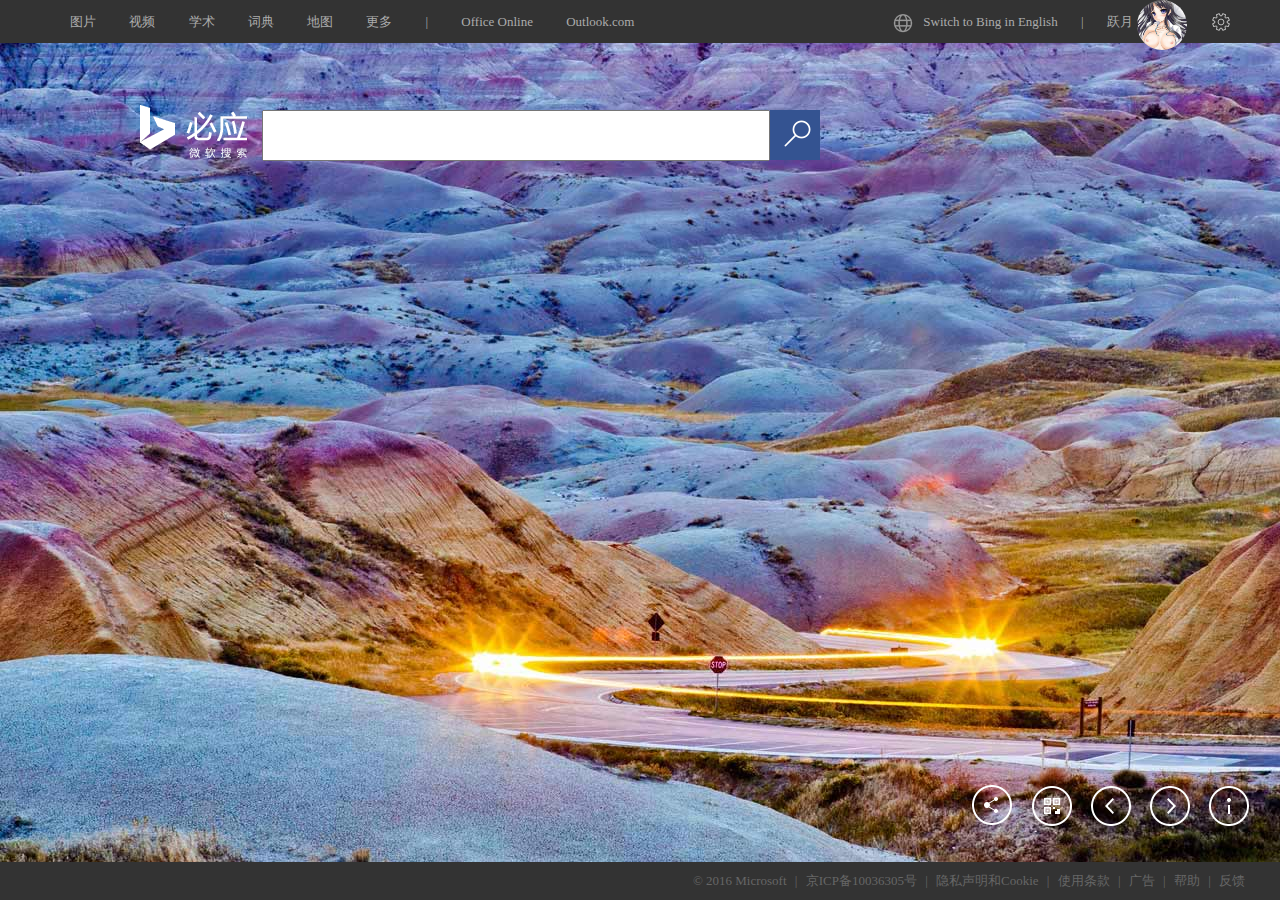
<file: index.html>
<!DOCTYPE html>
<html>
	<head>
		<meta charset="utf-8" />
		<title>微软必应搜索-全球搜索，有问必应（Bing）</title>
		<link rel="stylesheet" href="css/Normalize-4.1.1.css" />
		<link rel="stylesheet" href="css/scss/stylesheets/style.css" />  
		<link href="bing_p_rr_teal_min.ico" rel="shortcut icon">
	</head>
	<body>
		<div class="main">
			<!--导航条-->
			<div class="nav">
				<div class="nav-left">
					<ul>
						<li><a href="#">图片</a></li>
						<li><a href="#">视频</a></li>
						<li><a href="#">学术</a></li>
						<li><a href="#">词典</a></li>
						<li><a href="#">地图</a></li>
						<li><a href="#">更多</a></li>
						<li>|</li>
						<li id="office"><a href="#" class="office">
							   Office Online
						    </a>
							<div class="office-main">
                               <a href="#"><span class="office-main-icon1"></span><label>Word Online</label></a>
                               <a href="#"><span class="office-main-icon2"></span><label>Excel Online</label></a>
                               <a href="#"><span class="office-main-icon3"></span><label>Power Point Online</label></a>
                               <a href="#"><span class="office-main-icon4"></span><label>One Note <br/>Online</label></a>
                               <a href="#"><span class="office-main-icon5"></span><label>Sway</label></a>
                               <a href="#"><span class="office-main-icon6"></span><label>Docs.com</label> </a>
                               <a href="#"><span class="office-main-icon7"></span><label>OneDrive</label></a>
                               <a href="#"><span class="office-main-icon8"></span><label>日历</label></a>
                               <a href="#"><span class="office-main-icon9"></span><label>人脉</label></a>
							</div>						
						</li>
						<li><a href="#">Outlook.com</a></li>
					</ul>					
				</div>
				<div class="nav-right">
					<ul>
                       <li><a href="#" class="switch-English"><span></span>Switch to Bing in English</a></li>
                       <li>|</li>
                       <li><a href="#" class="user">跃月<img src="img/hand.jpg" /></a></li>
                       <li>
                       	<a href="#" class="seting"><span></span></a>
                        <div class="seting-main" id="seting-main">
                        	<span><a href="#">搜索历史记录</a></span>
                        	<span><a href="#">设置</a></span>
                        </div>
                       </li>
					</ul>
				</div>
			</div>
			<!--主体部分-->
			<div class="content">
				<div class="focus-bg"></div>
				<div class="bg-toggle"></div>
				<div class="search">
					<span class="logo"></span>
					<form>
						<input type="text" class="search-main" />
						<input type="submit" class="submit" value="" />
                        <div class="prompt">
                        	<ul id="search-result">
                        	</ul>
                        </div>
					</form>
				</div>
				<!--工具条-->
				<div class="tools">
					<i id="shear">
					<span class="qzone shear-content"></span>
					<span class="weibo shear-content"></span>
					<span class="wechat shear-content"></span>
					
					<span class="shear"></span>						
					</i>
					<label class="ma">
						<div class="ma-main">
							<div class="ma-main-pic">
								<label>下载手机Bing</label>
							   <img src="img/ma.png" />
							</div>
						</div>
						<div class="line"></div>
					</label>
					<span class="turn-left"></span>
					<span class="turn-right"></span>
					<span class="inform"></span>
				</div>
			</div>
			<!--footer-->
			<div class="footer">
				<ul>
					<li>© 2016 Microsoft</li>
					<li>|</li>
					<li>京ICP备10036305号</li>
					<li>|</li>
					<li><a href="#">隐私声明和Cookie</a></li>
					<li>|</li>
					<li><a href="#">使用条款</a></li>
					<li>|</li>
					<li><a href="#">广告</a></li>
					<li>|</li>
					<li><a href="#">帮助</a></li>
					<li>|</li>
					<li><a href="#">反馈</a></li>
				</ul>
			</div>
		</div>

		<script type="text/javascript" src="js/jquery-3.1.0.min.js" ></script>
		<script type="text/javascript" src="js/script.js" ></script>		
	</body>
</html>
</file>
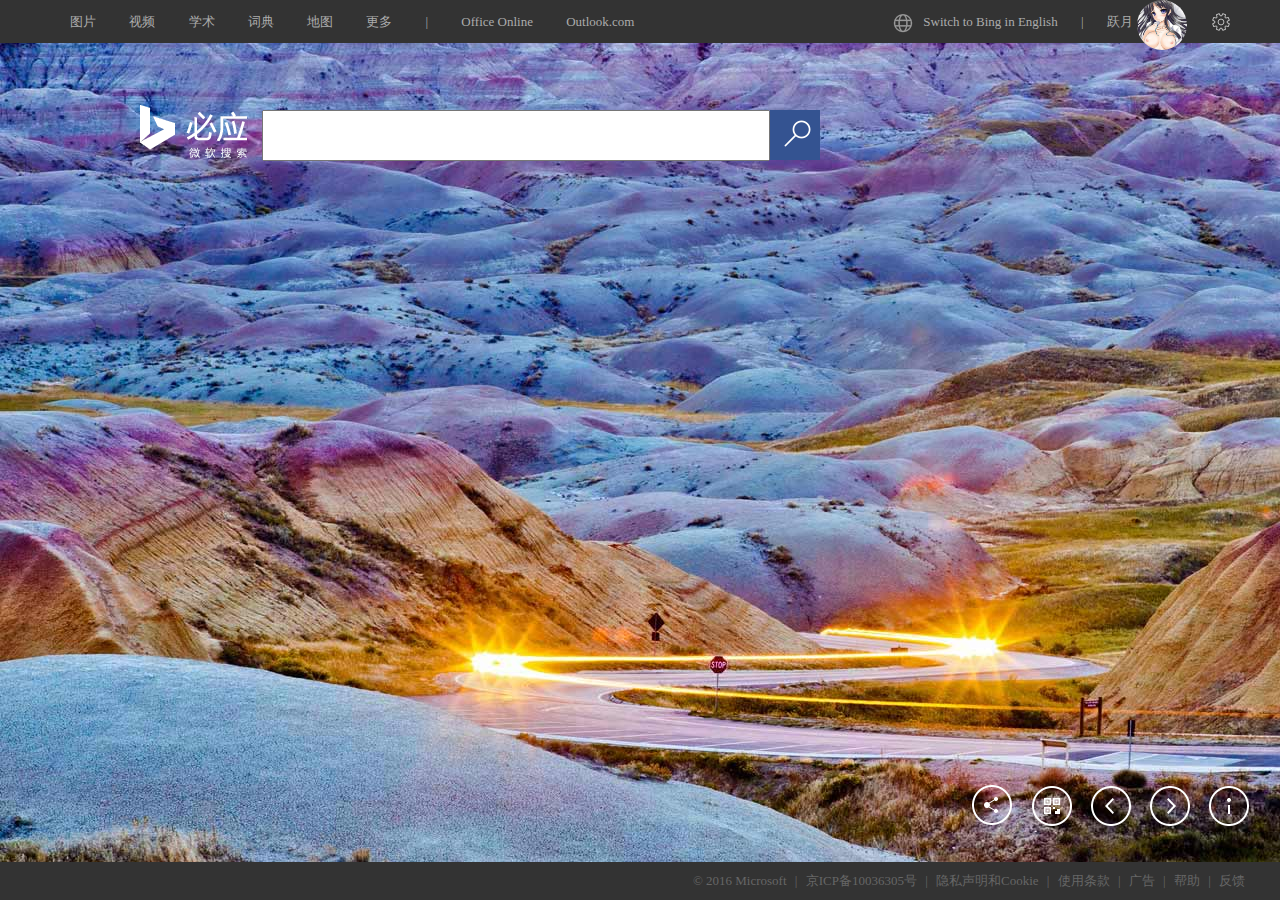
<file: Bing.html>
<!DOCTYPE html>
<html>
	<head>
		<meta charset="utf-8" />
		<title>微软必应搜索-全球搜索，有问必应（Bing）</title>
		<link rel="stylesheet" href="css/Normalize-4.1.1.css" />
		<link rel="stylesheet" href="css/scss/stylesheets/style.css" />  
		<link href="bing_p_rr_teal_min.ico" rel="shortcut icon">
	</head>
	<body>
		<div class="main">
			<!--导航条-->
			<div class="nav">
				<div class="nav-left">
					<ul>
						<li><a href="#">图片</a></li>
						<li><a href="#">视频</a></li>
						<li><a href="#">学术</a></li>
						<li><a href="#">词典</a></li>
						<li><a href="#">地图</a></li>
						<li><a href="#">更多</a></li>
						<li>|</li>
						<li id="office"><a href="#" class="office">
							   Office Online
						    </a>
							<div class="office-main">
                               <a href="#"><span class="office-main-icon1"></span><label>Word Online</label></a>
                               <a href="#"><span class="office-main-icon2"></span><label>Excel Online</label></a>
                               <a href="#"><span class="office-main-icon3"></span><label>Power Point Online</label></a>
                               <a href="#"><span class="office-main-icon4"></span><label>One Note <br/>Online</label></a>
                               <a href="#"><span class="office-main-icon5"></span><label>Sway</label></a>
                               <a href="#"><span class="office-main-icon6"></span><label>Docs.com</label> </a>
                               <a href="#"><span class="office-main-icon7"></span><label>OneDrive</label></a>
                               <a href="#"><span class="office-main-icon8"></span><label>日历</label></a>
                               <a href="#"><span class="office-main-icon9"></span><label>人脉</label></a>
							</div>						
						</li>
						<li><a href="#">Outlook.com</a></li>
					</ul>					
				</div>
				<div class="nav-right">
					<ul>
                       <li><a href="#" class="switch-English"><span></span>Switch to Bing in English</a></li>
                       <li>|</li>
                       <li><a href="#" class="user">跃月<img src="img/hand.jpg" /></a></li>
                       <li>
                       	<a href="#" class="seting"><span></span></a>
                        <div class="seting-main" id="seting-main">
                        	<span><a href="#">搜索历史记录</a></span>
                        	<span><a href="#">设置</a></span>
                        </div>
                       </li>
					</ul>
				</div>
			</div>
			<!--主体部分-->
			<div class="content">
				<div class="focus-bg"></div>
				<div class="bg-toggle"></div>
				<div class="search">
					<span class="logo"></span>
					<form>
						<input type="text" class="search-main" />
						<input type="submit" class="submit" value="" />
                        <div class="prompt">
                        	<ul id="search-result">
                        	</ul>
                        </div>
					</form>
				</div>
				<!--工具条-->
				<div class="tools">
					<i id="shear">
					<span class="qzone shear-content"></span>
					<span class="weibo shear-content"></span>
					<span class="wechat shear-content"></span>
					
					<span class="shear"></span>						
					</i>
					<label class="ma">
						<div class="ma-main">
							<div class="ma-main-pic">
								<label>下载手机Bing</label>
							   <img src="img/ma.png" />
							</div>
						</div>
						<div class="line"></div>
					</label>
					<span class="turn-left"></span>
					<span class="turn-right"></span>
					<span class="inform"></span>
				</div>
			</div>
			<!--footer-->
			<div class="footer">
				<ul>
					<li>© 2016 Microsoft</li>
					<li>|</li>
					<li>京ICP备10036305号</li>
					<li>|</li>
					<li><a href="#">隐私声明和Cookie</a></li>
					<li>|</li>
					<li><a href="#">使用条款</a></li>
					<li>|</li>
					<li><a href="#">广告</a></li>
					<li>|</li>
					<li><a href="#">帮助</a></li>
					<li>|</li>
					<li><a href="#">反馈</a></li>
				</ul>
			</div>
		</div>

		<script type="text/javascript" src="js/jquery-3.1.0.min.js" ></script>
		<script type="text/javascript" src="js/script.js" ></script>		
	</body>
</html>
</file>
<file: css/scss/stylesheets/style.css>
@charset "UTF-8";
/* line 1, ../sass/style.scss */
body {
  font-family: "微软雅黑";
  font-size: 13px;
  background-image: url(../../../img/1.jpg);
  background-repeat: no-repeat;
  min-width: 1130px;
  min-height: 600px;
  position: relative;
  transition: background-image 1s;
}

/* line 11, ../sass/style.scss */
.main {
  width: 100%;
  height: 100%;
}

/* line 16, ../sass/style.scss */
.nav {
  width: 100%;
  height: 43px;
  background-color: #333;
}
/* line 20, ../sass/style.scss */
.nav .nav-left {
  float: left;
}
/* line 22, ../sass/style.scss */
.nav .nav-left ul {
  margin: 0;
}
/* line 24, ../sass/style.scss */
.nav .nav-left ul li {
  list-style: none;
  display: inline-block;
  color: #acacac;
  line-height: 43px;
  padding-left: 30px;
}
/* line 30, ../sass/style.scss */
.nav .nav-left ul li a {
  color: #acacac;
  text-decoration: none;
}
/* line 33, ../sass/style.scss */
.nav .nav-left ul li a:hover {
  color: #fff;
}
/* line 40, ../sass/style.scss */
.nav .nav-right {
  float: right;
  margin-right: 50px;
}
/* line 43, ../sass/style.scss */
.nav .nav-right ul {
  margin: 0;
  padding: 0;
}
/* line 46, ../sass/style.scss */
.nav .nav-right ul li {
  list-style: none;
  display: inline-block;
  color: #acacac;
  height: 43px;
  line-height: 43px;
  padding-left: 20px;
}
/* line 53, ../sass/style.scss */
.nav .nav-right ul li a {
  display: inline-block;
  color: #acacac;
  text-decoration: none;
  line-height: 43px;
}
/* line 58, ../sass/style.scss */
.nav .nav-right ul li a:hover {
  color: #fff;
}

/* line 68, ../sass/style.scss */
.switch-English span {
  vertical-align: middle;
  display: inline-block;
  width: 30px;
  height: 30px;
  background: url(../../../img/earth.png);
  background-repeat: no-repeat;
  background-position: -5px,-5px;
}
/* line 82, ../sass/style.scss */
.switch-English:hover span {
  background-position: -35px 0px;
}

/* line 87, ../sass/style.scss */
.user {
  position: relative;
  width: 80px;
}
/* line 90, ../sass/style.scss */
.user img {
  width: 50px;
  position: absolute;
  left: 30px;
  border-radius: 50%;
  z-index: 1;
}

/* line 98, ../sass/style.scss */
.seting {
  position: relative;
}
/* line 100, ../sass/style.scss */
.seting span {
  display: inline-block;
  width: 20px;
  height: 22px;
  vertical-align: middle;
  background: url(../../../img/icon.png);
  background-position: -191px -148px;
}
/* line 107, ../sass/style.scss */
.seting span:hover {
  background-position: -169px -148px;
}

/* line 113, ../sass/style.scss */
#seting-main {
  display: none;
  width: 175px;
  height: 70px;
  line-height: 0px;
  background-color: #fff;
  position: absolute;
  right: 5px;
  top: 43px;
}
/* line 122, ../sass/style.scss */
#seting-main span {
  display: inline-block;
  line-height: 35px;
  height: 30px;
  width: 100%;
  padding-left: 5px;
}
/* line 128, ../sass/style.scss */
#seting-main span a {
  color: blue;
}

/* line 133, ../sass/style.scss */
.office {
  position: relative;
}

/* line 136, ../sass/style.scss */
#office:hover .office-main {
  display: block;
}

/* line 139, ../sass/style.scss */
.office-main {
  display: none;
  position: absolute;
  left: 454px;
  top: 43px;
  width: 350px;
  height: 330px;
  z-index: 1;
  background: rgba(51, 51, 51, 0.7);
}
/* line 148, ../sass/style.scss */
.office-main a {
  display: inline-block;
  float: left;
  width: 114px;
  height: 92px;
  line-height: 0;
  text-align: center;
  padding-top: 15px;
}
/* line 156, ../sass/style.scss */
.office-main a span {
  display: inline-block;
  width: 48px;
  height: 48px;
  background: url(../../../img/office.png);
  background-repeat: no-repeat;
}
/* line 163, ../sass/style.scss */
.office-main a .office-main-icon1 {
  background-position: 0 0;
}
/* line 166, ../sass/style.scss */
.office-main a .office-main-icon2 {
  background-position: -48px 0;
}
/* line 169, ../sass/style.scss */
.office-main a .office-main-icon3 {
  background-position: -96px 0;
}
/* line 172, ../sass/style.scss */
.office-main a .office-main-icon4 {
  background-position: -144px 0;
}
/* line 175, ../sass/style.scss */
.office-main a .office-main-icon5 {
  background-position: -192px  0;
}
/* line 178, ../sass/style.scss */
.office-main a .office-main-icon6 {
  background-position: -242px 0;
}
/* line 181, ../sass/style.scss */
.office-main a .office-main-icon7 {
  background-position: -291px 0;
}
/* line 184, ../sass/style.scss */
.office-main a .office-main-icon8 {
  background-position: -339px 0;
}
/* line 187, ../sass/style.scss */
.office-main a .office-main-icon9 {
  background-position: -388px 0;
}
/* line 190, ../sass/style.scss */
.office-main a label {
  display: inline-block;
  height: 20px;
  width: 100%;
  line-height: 20px;
  margin-bottom: 15px;
}

/* line 200, ../sass/style.scss */
.content {
  width: 100%;
  height: 90%;
  min-height: 562px;
}

/* line 205, ../sass/style.scss */
.focus-bg {
  position: absolute;
  z-index: -1;
  width: 100%;
  height: 90%;
  min-height: 562px;
  background-color: rgba(51, 51, 51, 0.7);
  display: none;
  opacity: 0;
  transition: all 0.35s;
}

/* line 217, ../sass/style.scss */
.bg-toggle {
  width: 100%;
  height: 100%;
  background-color: #333;
  opacity: 0;
  transition: opacity 0.5s;
}

/* line 224, ../sass/style.scss */
.search {
  position: absolute;
  left: 120px;
  top: 110px;
  width: 700px;
  height: 50px;
}
/* line 230, ../sass/style.scss */
.search .logo {
  position: absolute;
  top: -5px;
  left: 20px;
  display: inline-block;
  width: 107px;
  height: 53px;
  background: url(../../../img/bing.png);
}
/* line 239, ../sass/style.scss */
.search form {
  display: inline-block;
  float: right;
}
/* line 242, ../sass/style.scss */
.search form input {
  width: 500px;
  height: 45px;
  line-height: 45px;
  font-size: 20px;
}
/* line 248, ../sass/style.scss */
.search form .submit {
  float: right;
  width: 50px;
  height: 50px;
  cursor: pointer;
  background: url(../../../img/icon.png);
  background-repeat: no-repeat;
  background-position: -157px -56px;
  background-color: #345391;
  border: 1px solid #345391;
}
/* line 259, ../sass/style.scss */
.search form .prompt {
  display: none;
  position: absolute;
  background-color: #FFF;
  width: 552px;
}
/* line 264, ../sass/style.scss */
.search form .prompt ul {
  padding: 0;
  margin: 0;
}
/* line 267, ../sass/style.scss */
.search form .prompt ul li {
  list-style: none;
  height: 50px;
  line-height: 50px;
  padding-left: 10px;
  cursor: pointer;
}
/* line 273, ../sass/style.scss */
.search form .prompt ul li:hover {
  background-color: whitesmoke;
}

/* line 281, ../sass/style.scss */
.tools {
  position: absolute;
  bottom: 70px;
  right: 30px;
}
/* line 285, ../sass/style.scss */
.tools span {
  display: inline-block;
  width: 41px;
  height: 41px;
  background: url(../../../img/媒体.png);
  background-repeat: no-repeat;
  margin-left: 15px;
}
/* line 293, ../sass/style.scss */
.tools .shear {
  background-position: 0px 0px;
}
/* line 295, ../sass/style.scss */
.tools .shear:hover {
  background-position: -294px 0px;
}
/* line 297, ../sass/style.scss */
.tools .shear:hover .shear-content {
  opacity: 1;
  transform: translate(0, 0);
}
/* line 303, ../sass/style.scss */
.tools .ma {
  display: inline-block;
  position: relative;
  width: 41px;
  height: 41px;
  background: url(../../../img/二维码.png);
  background-repeat: no-repeat;
  margin-left: 15px;
  background-position: 1px 1px;
}
/* line 312, ../sass/style.scss */
.tools .ma:hover {
  background-position: -40px 0px;
}
/* line 315, ../sass/style.scss */
.tools .ma .ma-main {
  display: none;
  background-color: rgba(51, 51, 51, 0.7);
  position: absolute;
  width: 145px;
  height: 181px;
  top: -300px;
  left: -55px;
  text-align: center;
}
/* line 324, ../sass/style.scss */
.tools .ma .ma-main .ma-main-pic {
  padding-top: 15px;
  width: 145px;
  height: 165px;
  border: 1px solid #fff;
}
/* line 330, ../sass/style.scss */
.tools .ma .ma-main .ma-main-pic label {
  color: #fff;
}
/* line 335, ../sass/style.scss */
.tools .ma .line {
  display: none;
  position: absolute;
  top: -118px;
  left: 20px;
  width: 1px;
  height: 118px;
  border-left: 1px solid #fff;
}
/* line 346, ../sass/style.scss */
.tools .turn-left {
  background-position: 0px -83px;
}
/* line 348, ../sass/style.scss */
.tools .turn-left:hover {
  background-position: -294px -83px;
}
/* line 352, ../sass/style.scss */
.tools .turn-right {
  background-position: 0px -125px;
}
/* line 354, ../sass/style.scss */
.tools .turn-right:hover {
  background-position: -294px -125px;
}
/* line 358, ../sass/style.scss */
.tools .inform {
  background-position: 0px -41px;
}
/* line 360, ../sass/style.scss */
.tools .inform:hover {
  background-position: -294px -41px;
}
/* line 364, ../sass/style.scss */
.tools #shear {
  display: inline-block;
  height: 41px;
}
/* line 370, ../sass/style.scss */
.tools .shear-content {
  transform: translate(10px, 0px);
  opacity: 0;
  transform-origin: right;
  transition: opacity  0.35s;
  transition: transform  0.35s;
}
/* line 377, ../sass/style.scss */
.tools .qzone {
  background-position: 0px -294px;
}
/* line 379, ../sass/style.scss */
.tools .qzone:hover {
  background-position: -294px -294px;
}
/* line 383, ../sass/style.scss */
.tools .weibo {
  background-position: 0px -251px;
}
/* line 385, ../sass/style.scss */
.tools .weibo:hover {
  background-position: -294px -251px;
}
/* line 389, ../sass/style.scss */
.tools .wechat {
  background-position: 0px -210px;
}
/* line 391, ../sass/style.scss */
.tools .wechat:hover {
  background-position: -294px -210px;
}

/* line 398, ../sass/style.scss */
.footer {
  width: 100%;
  height: 38px;
  position: absolute;
  bottom: 0;
  left: 0;
  background-color: #333;
}
/* line 405, ../sass/style.scss */
.footer ul {
  padding: 0;
  margin: 0;
  float: right;
  padding-right: 30px;
}
/* line 410, ../sass/style.scss */
.footer ul li {
  list-style: none;
  display: inline-block;
  height: 38px;
  line-height: 38px;
  color: #666;
  margin-right: 5px;
}
/* line 417, ../sass/style.scss */
.footer ul li a {
  text-decoration: none;
  color: #666;
}
/* line 420, ../sass/style.scss */
.footer ul li a:hover {
  text-decoration: underline;
}
</file>
